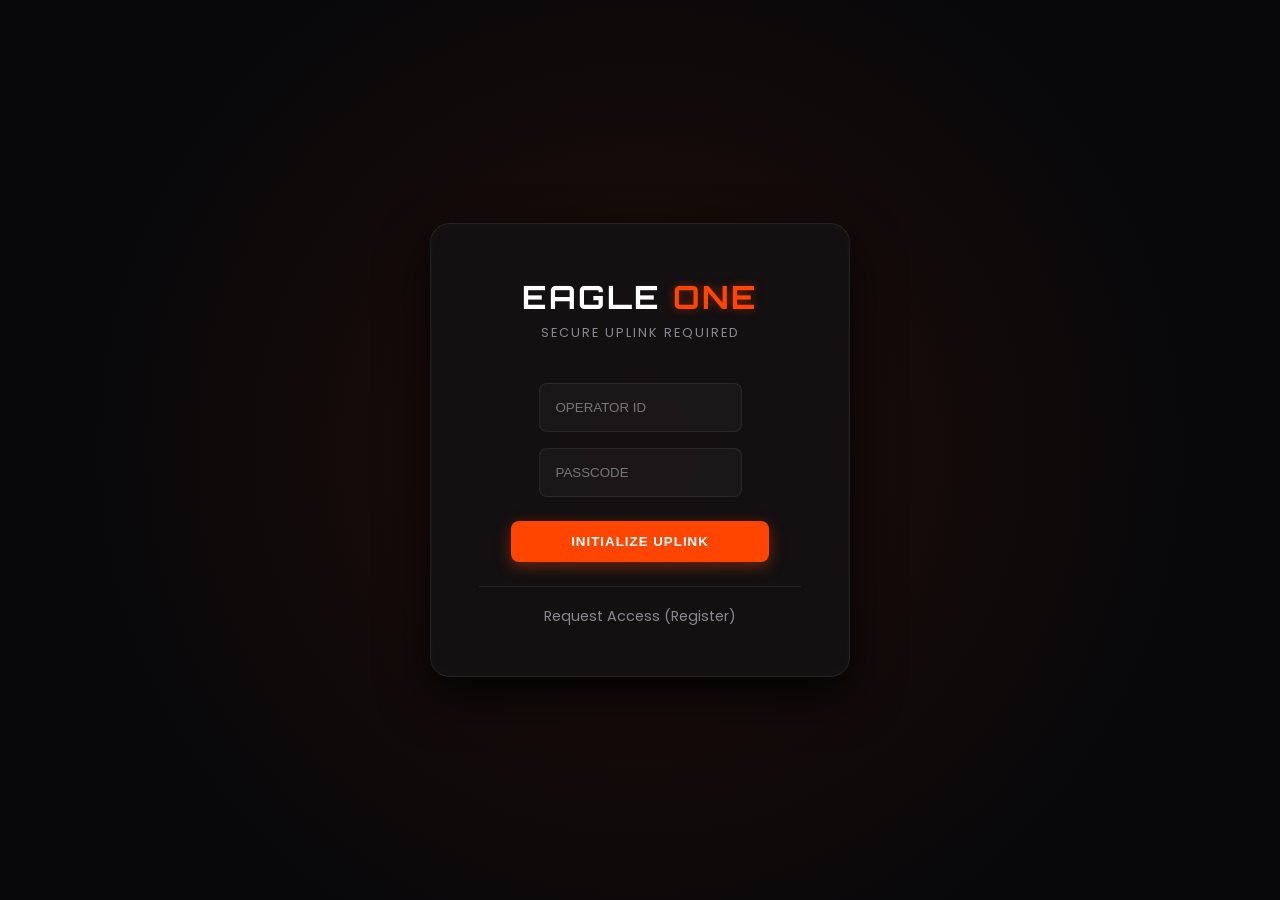
<file: index.html>
<!DOCTYPE html>
<html lang="en">
<head>
    <meta charset="UTF-8">
    <meta name="viewport" content="width=device-width, initial-scale=1.0">
    <title>EAGLE ONE | Secure Uplink</title>
    <link rel="stylesheet" href="style.css">
    <link href="https://fonts.googleapis.com/css2?family=Inter:wght@400;600;800&display=swap" rel="stylesheet">
</head>
<body>
    <main class="auth-container">
        <div class="auth-card">
            <div class="auth-header">
                <h1 class="logo">EAGLE <span class="accent-text">ONE</span></h1>
                <p class="auth-subtitle">SECURE UPLINK REQUIRED</p>
            </div>

            <form onsubmit="handleAuth(event)">
                <div class="input-group">
                    <input type="text" id="username" placeholder="OPERATOR ID" required aria-label="Username">
                </div>
                <div class="input-group">
                    <input type="password" id="password" placeholder="PASSCODE" required aria-label="Password">
                </div>
                <button type="submit" class="btn-primary btn-full">INITIALIZE UPLINK</button>
            </form>

            <div id="auth-error" class="error-msg hidden" role="alert"></div>

            <div class="auth-footer">
                <a href="registration.html" class="auth-link">Request Access (Register)</a>
            </div>
        </div>
    </main>
    <script src="auth.js"></script>
</body>
</html>
</file>
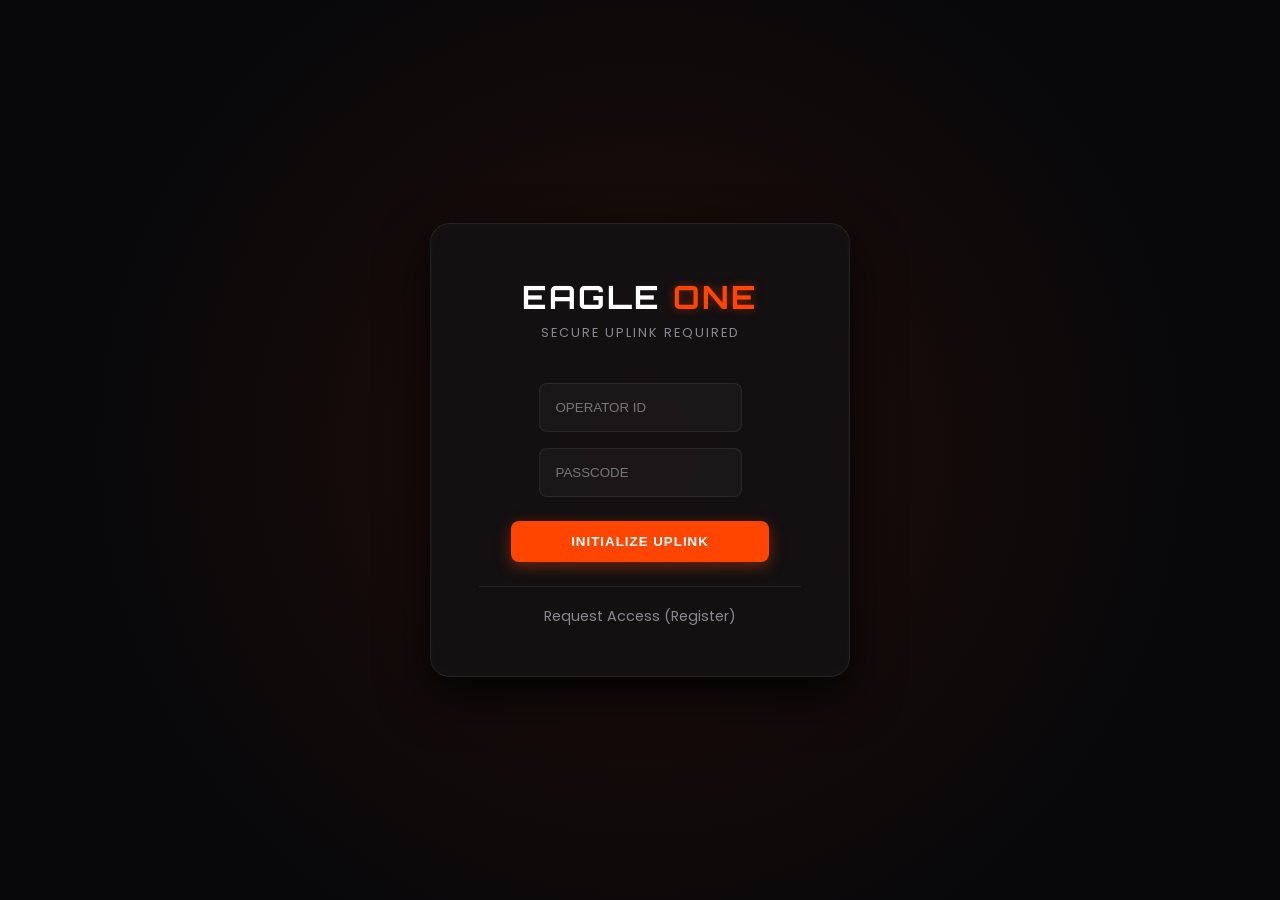
<file: admin.html>
<!DOCTYPE html>
<html lang="en">
<head>
    <meta charset="UTF-8">
    <meta name="viewport" content="width=device-width, initial-scale=1.0">
    <title>EAGLE ONE | Command Center</title>
    <link rel="stylesheet" href="style.css">
    <link href="https://fonts.googleapis.com/css2?family=Inter:wght@400;600;800&display=swap" rel="stylesheet">
</head>

<body>

<script>
    const user = JSON.parse(localStorage.getItem('eagle_active_user'));
    if (!user || user.role !== 'admin') window.location.replace('index.html');
</script>

<div class="admin-layout">
    <aside class="sidebar">
        <div class="sidebar-header">
            EAGLE <span class="accent-text">COMMAND</span>
        </div>

        <nav class="nav-links">
            <a onclick="switchAdminTab(event, 'products')" class="active">📦 Inventory</a>
            <a onclick="switchAdminTab(event, 'collections')">💎 Collections (Offers/Best)</a>
            <a onclick="switchAdminTab(event, 'orders')">📑 Deployments (Orders)</a>
            <a onclick="switchAdminTab(event, 'faq')">❓ Intel (FAQ)</a>
            <a onclick="switchAdminTab(event, 'blog')">✍️ Field Reports (Blog)</a>
            <a onclick="switchAdminTab(event, 'support')">🛠️ Tech Support</a>
            <a onclick="switchAdminTab(event, 'users')">👥 Operators (Users)</a>
        </nav>

        <div class="sidebar-footer">
            <button onclick="logout()" class="btn-danger btn-full">SEVER UPLINK</button>
        </div>
    </aside>

    <main class="main-content">
        
        <section id="view-products">
            <div class="admin-card">
                <h2>Manage Inventory</h2>
                <form id="admin-product-form" class="admin-form-grid" onsubmit="event.preventDefault(); saveProduct();">
                    <input id="p-id" type="hidden">
                    <input id="p-name" type="text" placeholder="Gear Name" required>
                    <input id="p-price" type="number" step="0.01" placeholder="Price (₱)" required>
                    <input id="p-stock" type="number" placeholder="Units in Stock" required>
                    <input id="p-img" type="url" placeholder="Image URL (Optional)">
                    <button type="submit" class="btn-primary">LOG GEAR</button>
                </form>
            </div>
            <div class="table-container">
                <table class="admin-table">
                    <thead>
                        <tr>
                            <th>Image</th>
                            <th>Designation</th>
                            <th>Cost</th>
                            <th>Stock</th>
                            <th>Directives</th>
                        </tr>
                    </thead>
                    <tbody id="product-table-body"></tbody>
                </table>
            </div>
        </section>

        <section id="view-collections" class="hidden">
            <div class="admin-card">
                <h2>Manage Collections</h2>
                <p class="text-muted">Categorize gear into special operational groups.</p>
                <div class="admin-form-grid">
                    <input id="col-name" type="text" placeholder="Item/Bundle Name">
                    <select id="col-type">
                        <option value="offers">Operational Bundle (Offer)</option>
                        <option value="new-arrivals">New Arrival</option>
                        <option value="best-sellers">Top Performer (Best Seller)</option>
                    </select>
                    <button onclick="addToCollection()" class="btn-primary">ASSIGN CATEGORY</button>
                </div>
            </div>
            <div id="collections-display" class="orders-grid">
                </div>
        </section>

        <section id="view-orders" class="hidden">
            <h2>Deployment Logs</h2>
            <div id="orders-list" class="orders-grid"></div>
        </section>

        <section id="view-faq" class="hidden">
            <div class="admin-card">
                <h2>Operational Intel (FAQ)</h2>
                <div class="admin-form-grid" style="grid-template-columns: 1fr 2fr auto;">
                    <input id="faq-question" type="text" placeholder="Question">
                    <input id="faq-answer" type="text" placeholder="Official Answer">
                    <button onclick="saveFAQ()" class="btn-primary">LOG INTEL</button>
                </div>
            </div>
            <div class="table-container">
                <table class="admin-table">
                    <thead>
                        <tr>
                            <th>Question</th>
                            <th>Status</th>
                            <th>Action</th>
                        </tr>
                    </thead>
                    <tbody id="faq-table-body"></tbody>
                </table>
            </div>
        </section>

        <section id="view-blog" class="hidden">
            <div class="admin-card">
                <h2>Field Reports (Blog)</h2>
                <div class="admin-form-grid" style="grid-template-columns: 1fr;">
                    <input id="blog-title" type="text" placeholder="Report Title">
                    <textarea id="blog-content" placeholder="Report Content Details..." rows="5" style="background:rgba(0,0,0,0.3); color:white; border:1px solid var(--border); padding:1rem; border-radius:8px;"></textarea>
                    <button onclick="saveBlogPost()" class="btn-primary">PUBLISH REPORT</button>
                </div>
            </div>
            <div id="blog-admin-list" class="orders-grid"></div>
        </section>

        <section id="view-support" class="hidden">
            <h2>Support Frequency</h2>
            <div class="admin-card">
                <p>Support status: <span class="accent-text">SYSTEMS OPERATIONAL</span></p>
                <hr style="border:0; border-top:1px solid var(--border); margin:1rem 0;">
                <div id="support-tickets">
                    <p class="text-muted">No pending tech support tickets from operators.</p>
                </div>
            </div>
        </section>

        <section id="view-users" class="hidden">
            <h2>Active Operators</h2>
            <div class="table-container">
                <table class="admin-table">
                    <thead>
                        <tr>
                            <th>Operator ID</th>
                            <th>Clearance Level</th>
                            <th>Directives</th>
                        </tr>
                    </thead>
                    <tbody id="user-table"></tbody>
                </table>
            </div>
        </section>
    </main>
</div>

<script src="system.js"></script>

<script>
    // These functions complement your system.js to handle the new tabs
    
    function addToCollection() {
        const name = document.getElementById('col-name').value;
        const type = document.getElementById('col-type').value;
        if(!name) return alert("Enter item name");
        
        let collections = JSON.parse(localStorage.getItem('eagle_collections')) || { offers:[], newArrivals:[], bestSellers:[] };
        
        if(type === 'offers') collections.offers.push(name);
        else if(type === 'new-arrivals') collections.newArrivals.push(name);
        else collections.bestSellers.push(name);
        
        localStorage.setItem('eagle_collections', JSON.stringify(collections));
        alert("GEAR CATEGORIZED");
        document.getElementById('col-name').value = '';
    }

    function saveFAQ() {
        const q = document.getElementById('faq-question').value;
        const a = document.getElementById('faq-answer').value;
        if(!q || !a) return alert("Fill all intel fields");

        let faq = JSON.parse(localStorage.getItem('eagle_faq')) || [];
        faq.push({ id: Date.now(), question: q, answer: a });
        localStorage.setItem('eagle_faq', JSON.stringify(faq));
        
        document.getElementById('faq-question').value = '';
        document.getElementById('faq-answer').value = '';
        renderFAQAdmin();
    }

    function saveBlogPost() {
        const title = document.getElementById('blog-title').value;
        const content = document.getElementById('blog-content').value;
        if(!title || !content) return alert("Report incomplete");

        let blog = JSON.parse(localStorage.getItem('eagle_blog')) || [];
        blog.push({ id: Date.now(), title, content, date: new Date().toLocaleDateString() });
        localStorage.setItem('eagle_blog', JSON.stringify(blog));

        alert("FIELD REPORT PUBLISHED");
        document.getElementById('blog-title').value = '';
        document.getElementById('blog-content').value = '';
    }

    // Initialize the Admin View properly
    window.onload = () => {
        if(typeof renderAdmin === 'function') renderAdmin();
        // Add specific renderers for new sections if they exist in your system.js
        if(typeof renderFAQAdmin === 'function') renderFAQAdmin();
    }
</script>
</body>
</html>
</file>
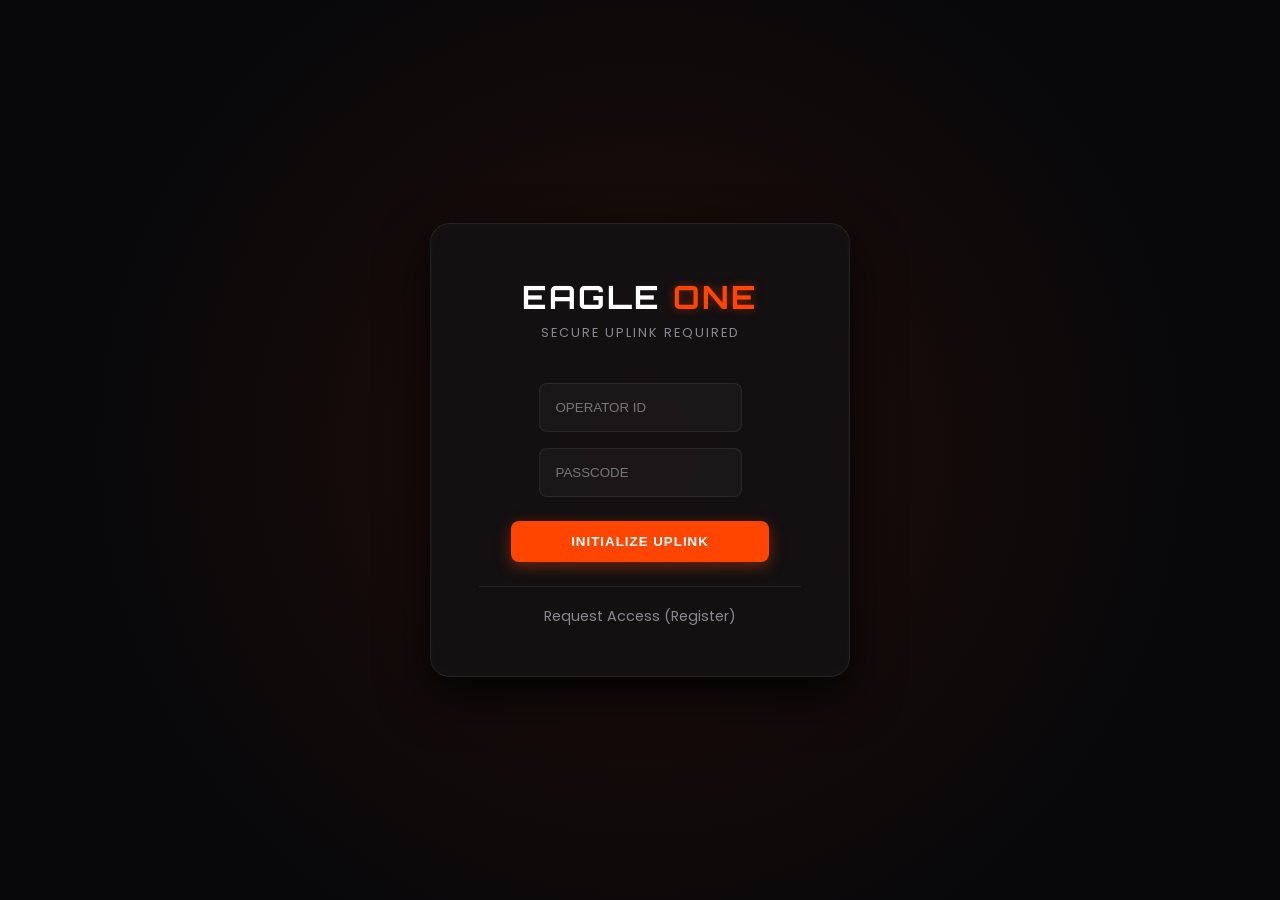
<file: checkout.html>
<!DOCTYPE html>
<html lang="en">
<head>
    <meta charset="UTF-8">
    <meta name="viewport" content="width=device-width, initial-scale=1.0">
    <title>EAGLE ONE | Deployment Checkout</title>
    <link rel="stylesheet" href="style.css">
</head>
<body>

<script>
    if (!localStorage.getItem('eagle_active_user')) window.location.replace('index.html');
</script>

<main class="auth-container">
    <div class="checkout-card auth-card">
        <h2 class="accent-text" style="text-align: center; margin-bottom: 1.5rem;">SECURE CHECKOUT</h2>

        <div id="checkout-items-summary" class="checkout-summary">
            <p>Review your cart in the main store before finalizing.</p>
        </div>

        <h3 class="checkout-total-display">Total Deployment Cost: <span id="checkout-total" class="accent-text">₱0</span></h3>

        <form onsubmit="event.preventDefault(); placeOrder();" class="checkout-form">
            <input id="chk-name" type="text" placeholder="Full Operator Name" required>
            <input id="chk-address" type="text" placeholder="Deployment Address" required>
            <input id="chk-contact" type="tel" placeholder="Secure Contact Number" required>

            <div class="checkout-buttons">
                <button type="button" onclick="window.location.href='index.html'" class="btn-outline">ABORT</button>
                <button type="submit" class="btn-primary">CONFIRM DEPLOYMENT</button>
            </div>
        </form>
    </div>
</main>

<script src="system.js"></script>
<script>
    // Quick script just to display total on checkout page load
    document.addEventListener("DOMContentLoaded", () => {
        const c = JSON.parse(localStorage.getItem('eagle_cart')) || [];
        const t = c.reduce((a, b) => a + (b.price * b.qty), 0);
        document.getElementById('checkout-total').innerText = "₱" + t.toLocaleString();
    });
</script>
</body>
</html>
</file>
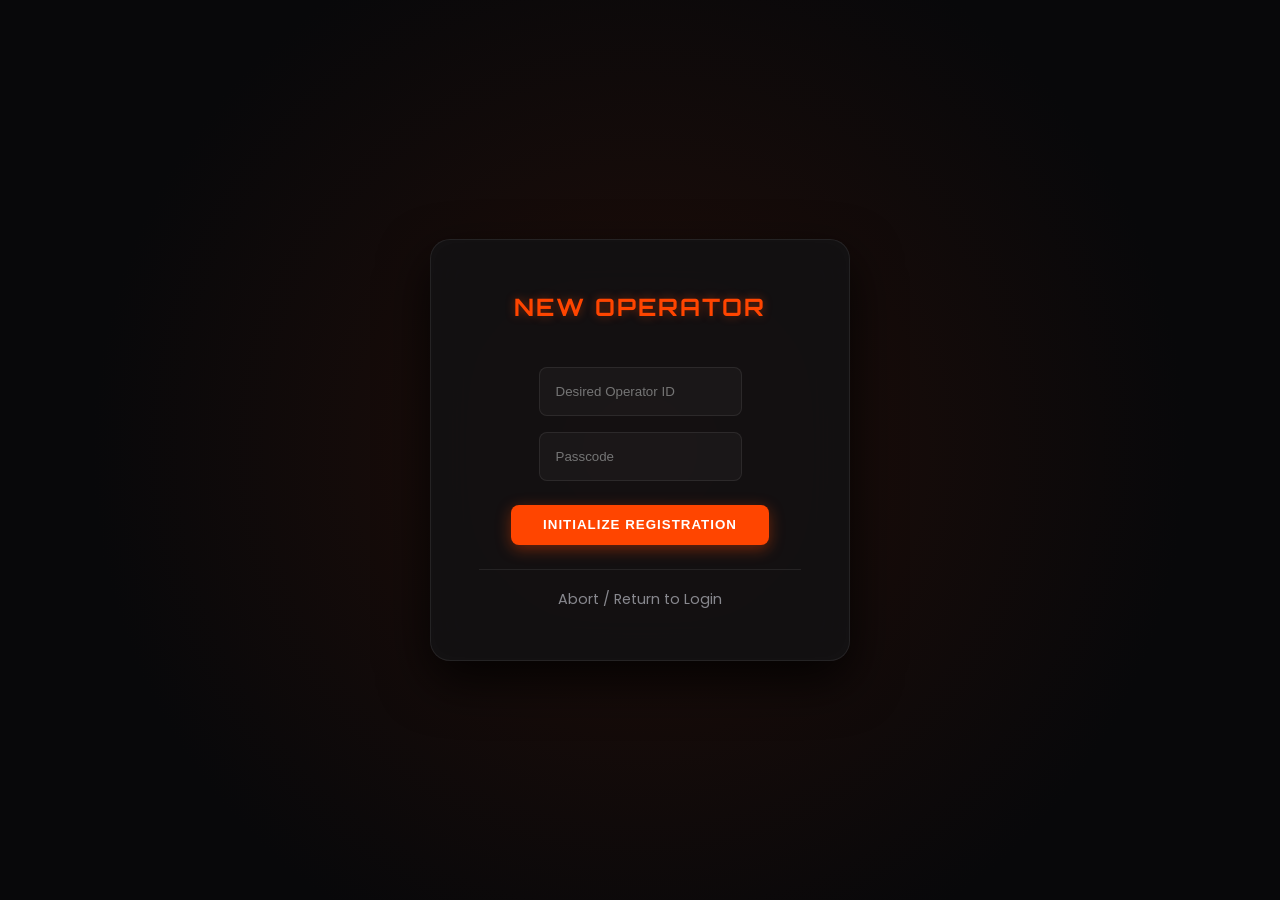
<file: registration.html>
<!DOCTYPE html>
<html lang="en">
<head>
    <meta charset="UTF-8">
    <meta name="viewport" content="width=device-width, initial-scale=1.0">
    <title>EAGLE ONE | Register</title>
    <link rel="stylesheet" href="style.css">
    <link href="https://fonts.googleapis.com/css2?family=Inter:wght@400;600;800&display=swap" rel="stylesheet">
</head>
<body>
    <main class="auth-container">
        <div class="auth-card">
            <div class="auth-header">
                <h2 class="accent-text">NEW OPERATOR</h2>
            </div>

            <form onsubmit="handleRegister(event)">
                <div class="input-group">
                    <input type="text" id="reg-username" placeholder="Desired Operator ID" required>
                </div>
                <div class="input-group">
                    <input type="password" id="reg-password" placeholder="Passcode" required>
                </div>
                <button type="submit" class="btn-primary btn-full">INITIALIZE REGISTRATION</button>
            </form>

            <div id="reg-error" class="error-msg hidden" role="alert"></div>
            
            <div class="auth-footer">
                <a href="index.html" class="auth-link">Abort / Return to Login</a>
            </div>
        </div>
    </main>
    <script src="auth.js"></script>
</body>
</html>
</file>
<file: style.css>
@import url('https://fonts.googleapis.com/css2?family=Orbitron:wght@400;700&family=Poppins:wght@300;400;600;800&display=swap');

:root {
    --bg-base: #08080a;
    --bg-surface: #121214;
    --bg-glass: rgba(18, 18, 20, 0.8);
    --accent: #ff4500; /* Electric Orange */
    --accent-glow: rgba(255, 69, 0, 0.4);
    --text-main: #ffffff;
    --text-muted: #88888e;
    --border: rgba(255, 255, 255, 0.08);
    --danger: #ff3333;
}

* { margin: 0; padding: 0; box-sizing: border-box; }
body { background-color: var(--bg-base); color: var(--text-main); font-family: 'Poppins', sans-serif; line-height: 1.6; overflow-x: hidden; }
.hidden { display: none !important; }

/* Scrollbar */
::-webkit-scrollbar { width: 8px; }
::-webkit-scrollbar-track { background: var(--bg-base); }
::-webkit-scrollbar-thumb { background: #333; border-radius: 4px; }
::-webkit-scrollbar-thumb:hover { background: var(--accent); }

/* Typography */
h1, h2, h3, .logo { font-family: 'Orbitron', sans-serif; font-weight: 700; letter-spacing: 2px; }
.accent-text { color: var(--accent); text-shadow: 0 0 10px var(--accent-glow); }

/* UI Components */
input { width: 100%; padding: 1rem; margin: 0.5rem 0; background: rgba(255,255,255,0.03); border: 1px solid var(--border); color: white; border-radius: 8px; transition: 0.3s; outline: none; }
input:focus { border-color: var(--accent); box-shadow: 0 0 10px var(--accent-glow); }

button { padding: 0.8rem 1.8rem; background: var(--accent); color: white; border: none; border-radius: 8px; cursor: pointer; font-weight: 600; text-transform: uppercase; letter-spacing: 1px; transition: all 0.3s ease; box-shadow: 0 4px 15px var(--accent-glow); }
button:hover { transform: translateY(-2px); box-shadow: 0 6px 20px rgba(255, 69, 0, 0.6); }
.btn-outline { background: transparent; border: 1px solid var(--border); box-shadow: none; }
.btn-outline:hover { background: rgba(255,255,255,0.05); border-color: white; transform: translateY(-2px); box-shadow: none;}
.btn-danger { background: transparent; border: 1px solid var(--danger); box-shadow: none; color: var(--danger); }
.btn-danger:hover { background: var(--danger); color: white; box-shadow: 0 4px 15px rgba(255, 51, 51, 0.4); }
.btn-primary { background: var(--accent); color: white; }

/* Navbar */
.navbar { display: flex; justify-content: space-between; padding: 1.2rem 5%; background: var(--bg-glass); backdrop-filter: blur(15px); -webkit-backdrop-filter: blur(15px); border-bottom: 1px solid var(--border); align-items: center; position: fixed; width: 100%; top: 0; z-index: 1000; }
.nav-actions { display: flex; gap: 15px; align-items: center; }

/* Hero Section */
.hero { height: 60vh; display: flex; align-items: center; justify-content: center; text-align: center; background: radial-gradient(circle at center, rgba(255,69,0,0.1) 0%, transparent 60%); margin-top: 80px; padding: 0 20px; }
.hero h1 { font-size: 4.5rem; line-height: 1.1; margin-bottom: 1rem; text-transform: uppercase; }

/* Search Bar Container */
.search-container { max-width: 600px; margin: -40px auto 40px; position: relative; z-index: 5; padding: 0 20px; }
.search-bar { background: var(--bg-surface); border: 1px solid var(--border); padding: 1.2rem 1.5rem; font-size: 1rem; box-shadow: 0 10px 30px rgba(0,0,0,0.5); }

/* Main Store Grid */
.store-grid { display: grid; grid-template-columns: repeat(auto-fill, minmax(280px, 1fr)); gap: 30px; padding: 0 5% 5rem; max-width: 1400px; margin: 0 auto; }
.product-card { background: var(--bg-surface); border: 1px solid var(--border); border-radius: 16px; padding: 1rem; text-align: center; transition: all 0.4s cubic-bezier(0.175, 0.885, 0.32, 1.275); position: relative; overflow: hidden; }
.product-card:hover { transform: translateY(-10px); border-color: var(--accent); box-shadow: 0 15px 30px rgba(255,69,0,0.15); }
.product-img { width: 100%; height: 250px; object-fit: cover; border-radius: 8px; margin-bottom: 15px; transition: transform 0.5s ease; }
.product-card:hover .product-img { transform: scale(1.05); }
.product-card h3 { font-size: 1.1rem; margin-bottom: 0.5rem; font-family: 'Poppins', sans-serif; letter-spacing: 0; }
.product-card .price { color: var(--accent); font-size: 1.4rem; font-weight: 800; margin-bottom: 1.5rem; display: block;}
.add-btn { width: 100%; margin-top: 10px; }

/* Cart Sidebar (Slide from right) */
.cart-sidebar { position: fixed; right: -450px; top: 0; width: 400px; height: 100vh; background: var(--bg-surface); backdrop-filter: blur(15px); border-left: 1px solid var(--accent); z-index: 2000; transition: 0.5s cubic-bezier(0.8, 0, 0.2, 1); padding: 30px; display: flex; flex-direction: column; }
.cart-sidebar.active { right: 0; box-shadow: -20px 0 50px rgba(0,0,0,0.8); }
.cart-items { flex: 1; overflow-y: auto; margin: 2rem 0; padding-right: 10px; }
.cart-item { display: flex; justify-content: space-between; align-items: center; padding: 15px 0; border-bottom: 1px solid var(--border); }
#cart-count { position: absolute; top: -5px; right: -5px; background: var(--accent); color: white; font-size: 0.7rem; padding: 2px 6px; border-radius: 50%; font-family: 'Poppins', sans-serif;}

/* Admin Layout */
.admin-layout { display: flex; height: 100vh; overflow: hidden; }
.sidebar { width: 280px; background: var(--bg-surface); border-right: 1px solid var(--border); display: flex; flex-direction: column; z-index: 10; }
.sidebar-header { padding: 2rem; font-size: 1.5rem; border-bottom: 1px solid var(--border); text-align: center;}
.nav-links { flex: 1; padding: 2rem 0; display: flex; flex-direction: column; }
.nav-links a { display: flex; align-items: center; gap: 10px; padding: 1rem 2rem; color: var(--text-muted); cursor: pointer; border-left: 3px solid transparent; font-weight: 600; transition: 0.3s; }
.nav-links a:hover { color: white; background: rgba(255,255,255,0.02); }
.nav-links a.active { background: linear-gradient(90deg, rgba(255,69,0,0.1), transparent); color: var(--accent); border-left-color: var(--accent); }

.main-content { flex: 1; padding: 3rem; overflow-y: auto; background: radial-gradient(circle at top right, rgba(255,255,255,0.02) 0%, transparent 50%); }
.dashboard-grid { display: grid; grid-template-columns: repeat(auto-fit, minmax(250px, 1fr)); gap: 1.5rem; margin-bottom: 3rem; }
.stat-card { background: var(--bg-surface); padding: 2rem; border-radius: 16px; border: 1px solid var(--border); position: relative; overflow: hidden; }
.stat-card::before { content: ''; position: absolute; top: 0; left: 0; width: 100%; height: 2px; background: linear-gradient(90deg, var(--accent), transparent); }
.stat-card h3 { color: var(--text-muted); font-size: 0.9rem; margin-bottom: 0.5rem; font-family: 'Poppins', sans-serif;}
.stat-card p { font-size: 2.5rem; font-weight: 800; color: white; }

/* Admin Custom Forms & Tables */
.admin-card { background: #161619; padding: 2rem; border-radius: 15px; margin-bottom: 2rem; border-left: 4px solid var(--accent); }
.admin-form-grid { display: grid; grid-template-columns: 2fr 1fr 2fr auto; gap: 15px; align-items: center; }
.admin-table { width: 100%; border-collapse: collapse; background: var(--bg-surface); border-radius: 12px; overflow: hidden; margin-top: 1rem; border: 1px solid var(--border); }
.admin-table th, .admin-table td { padding: 1.2rem; text-align: left; border-bottom: 1px solid rgba(255,255,255,0.05); }
.admin-table th { background: rgba(0,0,0,0.2); font-weight: 600; text-transform: uppercase; font-size: 0.85rem; color: var(--text-muted); }
.admin-table tr:hover { background: rgba(255,255,255,0.02); }

/* Toasts */
#toast-container { position: fixed; bottom: 20px; right: 20px; z-index: 9999; display: flex; flex-direction: column; gap: 10px; }
.toast { background: var(--accent); color: white; padding: 1rem 1.5rem; border-radius: 8px; box-shadow: 0 10px 30px rgba(0,0,0,0.5); font-weight: 600; transform: translateX(120%); animation: slideIn 0.3s forwards; }
@keyframes slideIn { to { transform: translateX(0); } }

/* --- AUTHENTICATION PAGE STYLES --- */
.auth-container { 
    display: flex; 
    justify-content: center; 
    align-items: center; 
    height: 100vh; 
    background: radial-gradient(circle at center, rgba(255,69,0,0.1) 0%, var(--bg-base) 70%); 
}

.auth-card { 
    background: var(--bg-glass); 
    backdrop-filter: blur(20px); 
    -webkit-backdrop-filter: blur(20px);
    padding: 3rem; 
    border-radius: 20px; 
    width: 100%; 
    max-width: 420px; 
    border: 1px solid var(--border); 
    box-shadow: 0 20px 50px rgba(0,0,0,0.8), inset 0 0 20px rgba(255,255,255,0.02); 
}

#auth-toggle:hover {
    color: var(--accent) !important;
    border-color: var(--accent) !important;
}

/* FIX AUTH BUTTON CENTERING */
.auth-card form {
    display: flex;
    flex-direction: column;
    align-items: center;
}

.auth-card form input {
    width: 100%;
}

.auth-card form button {
    display: block;
    margin: 1rem auto 0 auto;
    width: 80%;
    text-align: center;
}

/* CHECKOUT BUTTON LAYOUT */
.checkout-buttons {
    display: flex;
    gap: 10px;
    margin-top: 1rem;
}

.checkout-buttons button {
    flex: 1;
}

/* CART OVERLAY (DIM BACKGROUND) */
.cart-overlay {
    position: fixed;
    top: 0;
    left: 0;
    width: 100%;
    height: 100%;
    background: rgba(0,0,0,0.6);
    backdrop-filter: blur(5px);
    z-index: 1500;
    opacity: 0;
    pointer-events: none;
    transition: 0.3s;
}

.cart-overlay.active {
    opacity: 1;
    pointer-events: all;
}

/* CATEGORY BAR */
.category-bar {
    display: flex;
    flex-wrap: wrap;
    justify-content: center;
    gap: 10px;
    padding: 10px;
    margin: 10px 0;
}

.category-bar a {
    text-decoration: none;
    font-size: 0.85rem;
    padding: 6px 14px;
    border: 1px solid rgba(255,255,255,0.2);
    border-radius: 20px;
    color: var(--text-muted);
    transition: 0.3s;
}

.category-bar a:hover {
    color: white;
    border-color: var(--accent);
    box-shadow: 0 0 8px var(--accent);
}

/* ABOUT SECTION */
.about-section {
    max-width: 900px;
    margin: 2rem auto;
    padding: 1rem 2rem;
    text-align: center;
}

.about-section h2 {
    font-family: 'Orbitron', sans-serif;
    font-weight: 700;
    color: var(--accent);
    margin-bottom: 1rem;
    text-shadow: 0 0 10px var(--accent-glow);
}

.about-section p {
    font-family: 'Poppins', sans-serif;
    color: var(--text-muted);
    font-size: 1rem;
    line-height: 1.6;
}

/* --- NEW MODERN UTILITIES --- */
.btn-full { width: 100%; display: block; text-align: center; }
.error-msg { color: var(--danger); text-align: center; margin-top: 1rem; font-weight: 600; font-size: 0.9rem; background: rgba(255, 51, 51, 0.1); padding: 10px; border-radius: 4px;}
.text-muted { color: var(--text-muted); }
.badge { padding: 4px 8px; border-radius: 12px; font-size: 0.75rem; font-weight: 800; letter-spacing: 1px; }
.badge.admin { background: var(--accent); color: white; }
.badge.user { background: var(--border); color: var(--text-muted); }

/* --- CART UPGRADES --- */
.cart-header { display: flex; justify-content: space-between; align-items: center; border-bottom: 1px solid var(--border); padding-bottom: 1rem; }
.btn-close { background: transparent; border: none; color: white; font-size: 1.5rem; cursor: pointer; }
.btn-close:hover { color: var(--accent); }
.cart-footer { border-top: 1px solid var(--border); padding-top: 1rem; margin-top: auto;}
.total-row { display: flex; justify-content: space-between; font-size: 1.2rem; font-weight: 800; margin-bottom: 1rem; }
.item-details { flex: 1; display: flex; flex-direction: column; }
.item-controls { display: flex; align-items: center; gap: 10px; }
.btn-qty { background: var(--border); color: white; border: none; padding: 5px 10px; border-radius: 4px; cursor: pointer;}
.btn-qty:hover { background: var(--accent); }

/* --- TAB NAVIGATION UPGRADES (Index.html) --- */
.category-wrapper { background: var(--bg-surface); border-bottom: 1px solid var(--border); margin-top: 80px; position: sticky; top: 75px; z-index: 100; overflow-x: auto;}
.tab-btn { background: transparent; border: none; padding: 1rem 1.5rem; color: var(--text-muted); cursor: pointer; font-weight: 600; font-size: 0.9rem; transition: 0.3s; white-space: nowrap;}
.tab-btn:hover { color: white; }
.tab-btn.active { color: var(--accent); border-bottom: 3px solid var(--accent); }
.nav-divider { width: 1px; background: var(--border); height: 20px; margin: auto 10px; }

/* --- AUTH & CHECKOUT LAYOUT --- */
.auth-header { text-align: center; margin-bottom: 2rem; }
.auth-subtitle { color: var(--text-muted); font-size: 0.8rem; letter-spacing: 2px; }
.auth-footer { text-align: center; margin-top: 1.5rem; padding-top: 1rem; border-top: 1px solid var(--border); }
.auth-link { color: var(--text-muted); text-decoration: none; font-size: 0.9rem; transition: color 0.3s; }
.auth-link:hover { color: var(--accent); }
.checkout-summary { margin-bottom: 2rem; padding: 1rem; background: rgba(255,255,255,0.02); border-radius: 8px; border: 1px solid var(--border);}
.checkout-total-display { text-align: center; margin-bottom: 1.5rem; font-size: 1.5rem; }

/* --- ADMIN LAYOUT RESPONSIVENESS --- */
.table-container { overflow-x: auto; width: 100%; }
.sidebar-footer { padding: 20px; border-top: 1px solid var(--border); margin-top: auto;}
.action-btns { display: flex; gap: 5px; }
.orders-grid { display: grid; gap: 20px; grid-template-columns: repeat(auto-fill, minmax(300px, 1fr)); }

/* --- MOBILE RESPONSIVENESS (Media Queries) --- */
@media (max-width: 768px) {
    .navbar { flex-wrap: wrap; padding: 1rem; }
    .search-wrapper { order: 3; width: 100%; margin-top: 10px; }
    .hero h1 { font-size: 2.5rem; }
    .store-grid { grid-template-columns: repeat(auto-fill, minmax(150px, 1fr)); padding: 0 1rem 5rem; gap: 15px;}
    .product-img { height: 150px; }
    .cart-sidebar { width: 100%; right: -100%; border-left: none;}
    
    /* Admin Mobile Fixes */
    .admin-layout { flex-direction: column; overflow-y: auto;}
    .sidebar { width: 100%; border-right: none; border-bottom: 1px solid var(--border); height: auto;}
    .nav-links { flex-direction: row; overflow-x: auto; padding: 1rem;}
    .admin-form-grid { grid-template-columns: 1fr; }
    .main-content { padding: 1rem; overflow-y: visible;}
}
</file>
